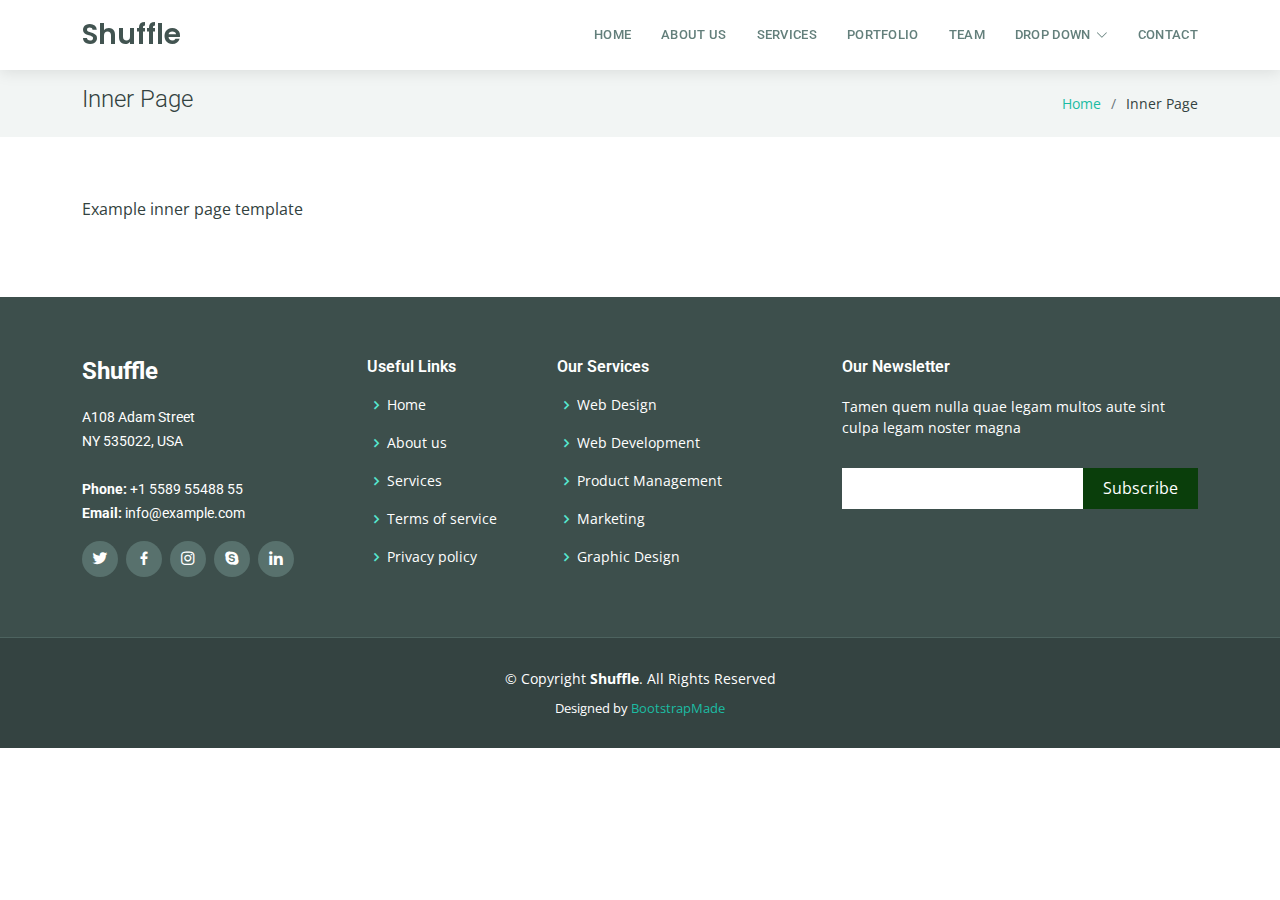
<file: inner-page.html>
<!DOCTYPE html>
<html lang="en">

<head>
  <meta charset="utf-8">
  <meta content="width=device-width, initial-scale=1.0" name="viewport">

  <title>Inner Page - Shufle Bootstrap Template</title>
  <meta content="" name="description">
  <meta content="" name="keywords">

  <!-- Favicons -->
  <link href="assets/img/favicon.png" rel="icon">
  <link href="assets/img/apple-touch-icon.png" rel="apple-touch-icon">

  <!-- Google Fonts -->
  <link href="https://fonts.googleapis.com/css?family=Open+Sans:300,300i,400,400i,600,600i,700,700i|Roboto:300,300i,400,400i,500,500i,700,700i|Poppins:300,300i,400,400i,500,500i,600,600i,700,700i" rel="stylesheet">

  <!-- Vendor CSS Files -->
  <link href="assets/vendor/animate.css/animate.min.css" rel="stylesheet">
  <link href="assets/vendor/bootstrap/css/bootstrap.min.css" rel="stylesheet">
  <link href="assets/vendor/bootstrap-icons/bootstrap-icons.css" rel="stylesheet">
  <link href="assets/vendor/boxicons/css/boxicons.min.css" rel="stylesheet">
  <link href="assets/vendor/glightbox/css/glightbox.min.css" rel="stylesheet">
  <link href="assets/vendor/swiper/swiper-bundle.min.css" rel="stylesheet">

  <!-- Template Main CSS File -->
  <link href="assets/css/style.css" rel="stylesheet">

  <!-- =======================================================
  * Template Name: Shuffle - v4.7.0
  * Template URL: https://bootstrapmade.com/bootstrap-3-one-page-template-free-shuffle/
  * Author: BootstrapMade.com
  * License: https://bootstrapmade.com/license/
  ======================================================== -->
</head>

<body>

  <!-- ======= Header ======= -->
  <header id="header" class="d-flex align-items-center">
    <div class="container d-flex align-items-center justify-content-between">

      <div class="logo">
        <h1 class="text-light"><a href="index.html"><span>Shuffle</span></a></h1>
        <!-- Uncomment below if you prefer to use an image logo -->
        <!-- <a href="index.html"><img src="assets/img/logo.png" alt="" class="img-fluid"></a>-->
      </div>

      <nav id="navbar" class="navbar">
        <ul>
          <li><a class="nav-link scrollto " href="#hero">Home</a></li>
          <li><a class="nav-link scrollto" href="#about">About Us</a></li>
          <li><a class="nav-link scrollto" href="#services">Services</a></li>
          <li><a class="nav-link scrollto" href="#portfolio">Portfolio</a></li>
          <li><a class="nav-link scrollto" href="#team">Team</a></li>
          <li class="dropdown"><a href="#"><span>Drop Down</span> <i class="bi bi-chevron-down"></i></a>
            <ul>
              <li><a href="#">Drop Down 1</a></li>
              <li class="dropdown"><a href="#"><span>Deep Drop Down</span> <i class="bi bi-chevron-right"></i></a>
                <ul>
                  <li><a href="#">Deep Drop Down 1</a></li>
                  <li><a href="#">Deep Drop Down 2</a></li>
                  <li><a href="#">Deep Drop Down 3</a></li>
                  <li><a href="#">Deep Drop Down 4</a></li>
                  <li><a href="#">Deep Drop Down 5</a></li>
                </ul>
              </li>
              <li><a href="#">Drop Down 2</a></li>
              <li><a href="#">Drop Down 3</a></li>
              <li><a href="#">Drop Down 4</a></li>
            </ul>
          </li>
          <li><a class="nav-link scrollto" href="#contact">Contact</a></li>
        </ul>
        <i class="bi bi-list mobile-nav-toggle"></i>
      </nav><!-- .navbar -->

    </div>
  </header><!-- End Header -->

  <main id="main">

    <!-- ======= Breadcrumbs Section ======= -->
    <section class="breadcrumbs">
      <div class="container">

        <div class="d-flex justify-content-between align-items-center">
          <h2>Inner Page</h2>
          <ol>
            <li><a href="index.html">Home</a></li>
            <li>Inner Page</li>
          </ol>
        </div>

      </div>
    </section><!-- End Breadcrumbs Section -->

    <section class="inner-page">
      <div class="container">
        <p>
          Example inner page template
        </p>
      </div>
    </section>

  </main><!-- End #main -->

  <!-- ======= Footer ======= -->
  <footer id="footer">
    <div class="footer-top">
      <div class="container">
        <div class="row">

          <div class="col-lg-3 col-md-6 footer-info">
            <h3>Shuffle</h3>
            <p>
              A108 Adam Street <br>
              NY 535022, USA<br><br>
              <strong>Phone:</strong> +1 5589 55488 55<br>
              <strong>Email:</strong> info@example.com<br>
            </p>
            <div class="social-links mt-3">
              <a href="#" class="twitter"><i class="bx bxl-twitter"></i></a>
              <a href="#" class="facebook"><i class="bx bxl-facebook"></i></a>
              <a href="#" class="instagram"><i class="bx bxl-instagram"></i></a>
              <a href="#" class="google-plus"><i class="bx bxl-skype"></i></a>
              <a href="#" class="linkedin"><i class="bx bxl-linkedin"></i></a>
            </div>
          </div>

          <div class="col-lg-2 col-md-6 footer-links">
            <h4>Useful Links</h4>
            <ul>
              <li><i class="bx bx-chevron-right"></i> <a href="#">Home</a></li>
              <li><i class="bx bx-chevron-right"></i> <a href="#">About us</a></li>
              <li><i class="bx bx-chevron-right"></i> <a href="#">Services</a></li>
              <li><i class="bx bx-chevron-right"></i> <a href="#">Terms of service</a></li>
              <li><i class="bx bx-chevron-right"></i> <a href="#">Privacy policy</a></li>
            </ul>
          </div>

          <div class="col-lg-3 col-md-6 footer-links">
            <h4>Our Services</h4>
            <ul>
              <li><i class="bx bx-chevron-right"></i> <a href="#">Web Design</a></li>
              <li><i class="bx bx-chevron-right"></i> <a href="#">Web Development</a></li>
              <li><i class="bx bx-chevron-right"></i> <a href="#">Product Management</a></li>
              <li><i class="bx bx-chevron-right"></i> <a href="#">Marketing</a></li>
              <li><i class="bx bx-chevron-right"></i> <a href="#">Graphic Design</a></li>
            </ul>
          </div>

          <div class="col-lg-4 col-md-6 footer-newsletter">
            <h4>Our Newsletter</h4>
            <p>Tamen quem nulla quae legam multos aute sint culpa legam noster magna</p>
            <form action="" method="post">
              <input type="email" name="email"><input type="submit" value="Subscribe">
            </form>

          </div>

        </div>
      </div>
    </div>

    <div class="container">
      <div class="copyright">
        &copy; Copyright <strong><span>Shuffle</span></strong>. All Rights Reserved
      </div>
      <div class="credits">
        <!-- All the links in the footer should remain intact. -->
        <!-- You can delete the links only if you purchased the pro version. -->
        <!-- Licensing information: https://bootstrapmade.com/license/ -->
        <!-- Purchase the pro version with working PHP/AJAX contact form: https://bootstrapmade.com/bootstrap-3-one-page-template-free-shuffle/ -->
        Designed by <a href="https://bootstrapmade.com/">BootstrapMade</a>
      </div>
    </div>
  </footer><!-- End Footer -->

  <a href="#" class="back-to-top d-flex align-items-center justify-content-center"><i class="bi bi-arrow-up-short"></i></a>

  <!-- Vendor JS Files -->
  <script src="assets/vendor/purecounter/purecounter.js"></script>
  <script src="assets/vendor/bootstrap/js/bootstrap.bundle.min.js"></script>
  <script src="assets/vendor/glightbox/js/glightbox.min.js"></script>
  <script src="assets/vendor/isotope-layout/isotope.pkgd.min.js"></script>
  <script src="assets/vendor/swiper/swiper-bundle.min.js"></script>
  <script src="assets/vendor/waypoints/noframework.waypoints.js"></script>
  <script src="assets/vendor/php-email-form/validate.js"></script>

  <!-- Template Main JS File -->
  <script src="assets/js/main.js"></script>

</body>

</html>
</file>
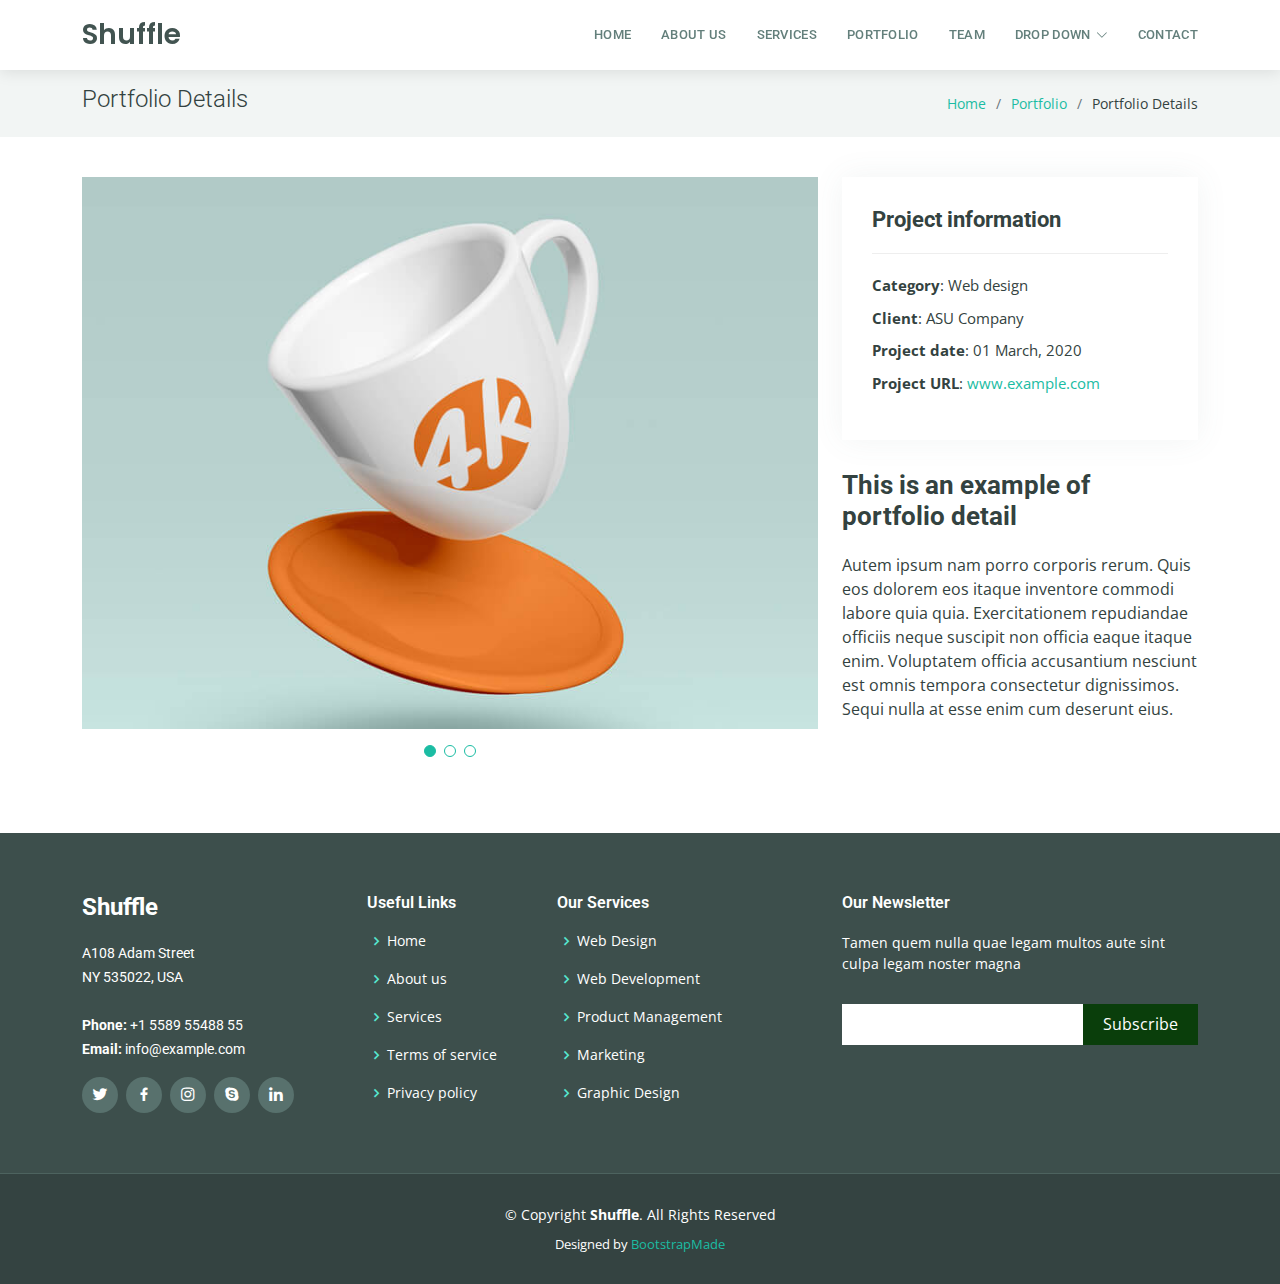
<file: portfolio-details.html>
<!DOCTYPE html>
<html lang="en">

<head>
  <meta charset="utf-8">
  <meta content="width=device-width, initial-scale=1.0" name="viewport">

  <title>Portfolio Details - Shufle Bootstrap Template</title>
  <meta content="" name="description">
  <meta content="" name="keywords">

  <!-- Favicons -->
  <link href="assets/img/favicon.png" rel="icon">
  <link href="assets/img/apple-touch-icon.png" rel="apple-touch-icon">

  <!-- Google Fonts -->
  <link href="https://fonts.googleapis.com/css?family=Open+Sans:300,300i,400,400i,600,600i,700,700i|Roboto:300,300i,400,400i,500,500i,700,700i|Poppins:300,300i,400,400i,500,500i,600,600i,700,700i" rel="stylesheet">

  <!-- Vendor CSS Files -->
  <link href="assets/vendor/animate.css/animate.min.css" rel="stylesheet">
  <link href="assets/vendor/bootstrap/css/bootstrap.min.css" rel="stylesheet">
  <link href="assets/vendor/bootstrap-icons/bootstrap-icons.css" rel="stylesheet">
  <link href="assets/vendor/boxicons/css/boxicons.min.css" rel="stylesheet">
  <link href="assets/vendor/glightbox/css/glightbox.min.css" rel="stylesheet">
  <link href="assets/vendor/swiper/swiper-bundle.min.css" rel="stylesheet">

  <!-- Template Main CSS File -->
  <link href="assets/css/style.css" rel="stylesheet">

  <!-- =======================================================
  * Template Name: Shuffle - v4.7.0
  * Template URL: https://bootstrapmade.com/bootstrap-3-one-page-template-free-shuffle/
  * Author: BootstrapMade.com
  * License: https://bootstrapmade.com/license/
  ======================================================== -->
</head>

<body>

  <!-- ======= Header ======= -->
  <header id="header" class="d-flex align-items-center">
    <div class="container d-flex align-items-center justify-content-between">

      <div class="logo">
        <h1 class="text-light"><a href="index.html"><span>Shuffle</span></a></h1>
        <!-- Uncomment below if you prefer to use an image logo -->
        <!-- <a href="index.html"><img src="assets/img/logo.png" alt="" class="img-fluid"></a>-->
      </div>

      <nav id="navbar" class="navbar">
        <ul>
          <li><a class="nav-link scrollto " href="#hero">Home</a></li>
          <li><a class="nav-link scrollto" href="#about">About Us</a></li>
          <li><a class="nav-link scrollto" href="#services">Services</a></li>
          <li><a class="nav-link scrollto" href="#portfolio">Portfolio</a></li>
          <li><a class="nav-link scrollto" href="#team">Team</a></li>
          <li class="dropdown"><a href="#"><span>Drop Down</span> <i class="bi bi-chevron-down"></i></a>
            <ul>
              <li><a href="#">Drop Down 1</a></li>
              <li class="dropdown"><a href="#"><span>Deep Drop Down</span> <i class="bi bi-chevron-right"></i></a>
                <ul>
                  <li><a href="#">Deep Drop Down 1</a></li>
                  <li><a href="#">Deep Drop Down 2</a></li>
                  <li><a href="#">Deep Drop Down 3</a></li>
                  <li><a href="#">Deep Drop Down 4</a></li>
                  <li><a href="#">Deep Drop Down 5</a></li>
                </ul>
              </li>
              <li><a href="#">Drop Down 2</a></li>
              <li><a href="#">Drop Down 3</a></li>
              <li><a href="#">Drop Down 4</a></li>
            </ul>
          </li>
          <li><a class="nav-link scrollto" href="#contact">Contact</a></li>
        </ul>
        <i class="bi bi-list mobile-nav-toggle"></i>
      </nav><!-- .navbar -->

    </div>
  </header><!-- End Header -->

  <main id="main">

    <!-- ======= Breadcrumbs Section ======= -->
    <section class="breadcrumbs">
      <div class="container">

        <div class="d-flex justify-content-between align-items-center">
          <h2>Portfolio Details</h2>
          <ol>
            <li><a href="index.html">Home</a></li>
            <li><a href="portfolio.html">Portfolio</a></li>
            <li>Portfolio Details</li>
          </ol>
        </div>

      </div>
    </section><!-- Breadcrumbs Section -->

    <!-- ======= Portfolio Details Section ======= -->
    <section id="portfolio-details" class="portfolio-details">
      <div class="container">

        <div class="row gy-4">

          <div class="col-lg-8">
            <div class="portfolio-details-slider swiper">
              <div class="swiper-wrapper align-items-center">

                <div class="swiper-slide">
                  <img src="assets/img/portfolio/portfolio-1.jpg" alt="">
                </div>

                <div class="swiper-slide">
                  <img src="assets/img/portfolio/portfolio-2.jpg" alt="">
                </div>

                <div class="swiper-slide">
                  <img src="assets/img/portfolio/portfolio-3.jpg" alt="">
                </div>

              </div>
              <div class="swiper-pagination"></div>
            </div>
          </div>

          <div class="col-lg-4">
            <div class="portfolio-info">
              <h3>Project information</h3>
              <ul>
                <li><strong>Category</strong>: Web design</li>
                <li><strong>Client</strong>: ASU Company</li>
                <li><strong>Project date</strong>: 01 March, 2020</li>
                <li><strong>Project URL</strong>: <a href="#">www.example.com</a></li>
              </ul>
            </div>
            <div class="portfolio-description">
              <h2>This is an example of portfolio detail</h2>
              <p>
                Autem ipsum nam porro corporis rerum. Quis eos dolorem eos itaque inventore commodi labore quia quia. Exercitationem repudiandae officiis neque suscipit non officia eaque itaque enim. Voluptatem officia accusantium nesciunt est omnis tempora consectetur dignissimos. Sequi nulla at esse enim cum deserunt eius.
              </p>
            </div>
          </div>

        </div>

      </div>
    </section><!-- End Portfolio Details Section -->

  </main><!-- End #main -->

  <!-- ======= Footer ======= -->
  <footer id="footer">
    <div class="footer-top">
      <div class="container">
        <div class="row">

          <div class="col-lg-3 col-md-6 footer-info">
            <h3>Shuffle</h3>
            <p>
              A108 Adam Street <br>
              NY 535022, USA<br><br>
              <strong>Phone:</strong> +1 5589 55488 55<br>
              <strong>Email:</strong> info@example.com<br>
            </p>
            <div class="social-links mt-3">
              <a href="#" class="twitter"><i class="bx bxl-twitter"></i></a>
              <a href="#" class="facebook"><i class="bx bxl-facebook"></i></a>
              <a href="#" class="instagram"><i class="bx bxl-instagram"></i></a>
              <a href="#" class="google-plus"><i class="bx bxl-skype"></i></a>
              <a href="#" class="linkedin"><i class="bx bxl-linkedin"></i></a>
            </div>
          </div>

          <div class="col-lg-2 col-md-6 footer-links">
            <h4>Useful Links</h4>
            <ul>
              <li><i class="bx bx-chevron-right"></i> <a href="#">Home</a></li>
              <li><i class="bx bx-chevron-right"></i> <a href="#">About us</a></li>
              <li><i class="bx bx-chevron-right"></i> <a href="#">Services</a></li>
              <li><i class="bx bx-chevron-right"></i> <a href="#">Terms of service</a></li>
              <li><i class="bx bx-chevron-right"></i> <a href="#">Privacy policy</a></li>
            </ul>
          </div>

          <div class="col-lg-3 col-md-6 footer-links">
            <h4>Our Services</h4>
            <ul>
              <li><i class="bx bx-chevron-right"></i> <a href="#">Web Design</a></li>
              <li><i class="bx bx-chevron-right"></i> <a href="#">Web Development</a></li>
              <li><i class="bx bx-chevron-right"></i> <a href="#">Product Management</a></li>
              <li><i class="bx bx-chevron-right"></i> <a href="#">Marketing</a></li>
              <li><i class="bx bx-chevron-right"></i> <a href="#">Graphic Design</a></li>
            </ul>
          </div>

          <div class="col-lg-4 col-md-6 footer-newsletter">
            <h4>Our Newsletter</h4>
            <p>Tamen quem nulla quae legam multos aute sint culpa legam noster magna</p>
            <form action="" method="post">
              <input type="email" name="email"><input type="submit" value="Subscribe">
            </form>

          </div>

        </div>
      </div>
    </div>

    <div class="container">
      <div class="copyright">
        &copy; Copyright <strong><span>Shuffle</span></strong>. All Rights Reserved
      </div>
      <div class="credits">
        <!-- All the links in the footer should remain intact. -->
        <!-- You can delete the links only if you purchased the pro version. -->
        <!-- Licensing information: https://bootstrapmade.com/license/ -->
        <!-- Purchase the pro version with working PHP/AJAX contact form: https://bootstrapmade.com/bootstrap-3-one-page-template-free-shuffle/ -->
        Designed by <a href="https://bootstrapmade.com/">BootstrapMade</a>
      </div>
    </div>
  </footer><!-- End Footer -->

  <a href="#" class="back-to-top d-flex align-items-center justify-content-center"><i class="bi bi-arrow-up-short"></i></a>

  <!-- Vendor JS Files -->
  <script src="assets/vendor/purecounter/purecounter.js"></script>
  <script src="assets/vendor/bootstrap/js/bootstrap.bundle.min.js"></script>
  <script src="assets/vendor/glightbox/js/glightbox.min.js"></script>
  <script src="assets/vendor/isotope-layout/isotope.pkgd.min.js"></script>
  <script src="assets/vendor/swiper/swiper-bundle.min.js"></script>
  <script src="assets/vendor/waypoints/noframework.waypoints.js"></script>
  <script src="assets/vendor/php-email-form/validate.js"></script>

  <!-- Template Main JS File -->
  <script src="assets/js/main.js"></script>

</body>

</html>
</file>
<file: assets/css/style.css>
/**
* Template Name: Shuffle - v4.7.0
* Template URL: https://bootstrapmade.com/bootstrap-3-one-page-template-free-shuffle/
* Author: BootstrapMade.com
* License: https://bootstrapmade.com/license/
*/

/*--------------------------------------------------------------
# General
--------------------------------------------------------------*/
body {
  font-family: "Open Sans", sans-serif;
  color: #334240;
}

a {
  text-decoration: none;
  color: #1bbca3;
}

a:hover {
  color: #2ae0c4;
  text-decoration: none;
}

h1, h2, h3, h4, h5, h6 {
  font-family: "Roboto", sans-serif;
}

/*--------------------------------------------------------------
# Back to top button
--------------------------------------------------------------*/
.back-to-top {
  position: fixed;
  visibility: hidden;
  opacity: 0;
  right: 15px;
  bottom: 15px;
  z-index: 99999;
  background: #0a3e0b;
  width: 40px;
  height: 40px;
  border-radius: 4px;
  transition: all 0.4s;
}
.back-to-top i {
  font-size: 24px;
  color: #fff;
  line-height: 0;
}
.back-to-top:hover {
  background: #0a3e0b;
  color: #fff;
}
.back-to-top.active {
  visibility: visible;
  opacity: 1;
}

/*--------------------------------------------------------------
# Header
--------------------------------------------------------------*/
#header {
  height: 70px;
  z-index: 997;
  transition: all 0.5s;
  background: #fff;
  box-shadow: 0px 2px 15px rgba(0, 0, 0, 0.1);
}
#header .logo h1 {
  font-size: 28px;
  margin: 0;
  padding: 10px 0;
  line-height: 1;
  font-weight: 400;
}
#header .logo h1 a, #header .logo h1 a:hover {
  color: #425451;
  text-decoration: none;
  font-family: "Poppins", sans-serif;
  font-weight: 600;
}
#header .logo img {
  padding: 0;
  margin: 0;
  max-height: 40px;
}

.scrolled-offset {
  margin-top: 70px;
}

/*--------------------------------------------------------------
# Navigation Menu
--------------------------------------------------------------*/
/**
* Desktop Navigation 
*/
.navbar {
  padding: 0;
}
.navbar ul {
  margin: 0;
  padding: 0;
  display: flex;
  list-style: none;
  align-items: center;
}
.navbar li {
  position: relative;
}
.navbar a, .navbar a:focus {
  display: flex;
  align-items: center;
  justify-content: space-between;
  padding: 10px 0 10px 30px;
  font-family: "Roboto", sans-serif;
  font-size: 13px;
  font-weight: 500;
  color: #637f7b;
  white-space: nowrap;
  transition: 0.3s;
  letter-spacing: 0.3px;
  text-transform: uppercase;
}
.navbar a i, .navbar a:focus i {
  font-size: 12px;
  line-height: 0;
  margin-left: 5px;
}
.navbar a:hover, .navbar .active, .navbar .active:focus, .navbar li:hover > a {
  color: #0a3e0b;
}
.navbar .getstarted, .navbar .getstarted:focus {
  background: #0a3e0b;
  padding: 8px 20px;
  margin-left: 30px;
  border-radius: 4px;
  color: #fff;
}
.navbar .getstarted:hover, .navbar .getstarted:focus:hover {
  color: #fff;
  background: #0a3e0b;
}
.navbar .dropdown ul {
  display: block;
  position: absolute;
  left: 14px;
  top: calc(100% + 30px);
  margin: 0;
  padding: 10px 0;
  z-index: 99;
  opacity: 0;
  visibility: hidden;
  background: #fff;
  box-shadow: 0px 0px 30px rgba(127, 137, 161, 0.25);
  transition: 0.3s;
}
.navbar .dropdown ul li {
  min-width: 200px;
}
.navbar .dropdown ul a {
  padding: 10px 20px;
  font-size: 13px;
  font-weight: 500;
  text-transform: none;
}
.navbar .dropdown ul a i {
  font-size: 12px;
}
.navbar .dropdown ul a:hover, .navbar .dropdown ul .active:hover, .navbar .dropdown ul li:hover > a {
  color: #1bbca3;
}
.navbar .dropdown:hover > ul {
  opacity: 1;
  top: 100%;
  visibility: visible;
}
.navbar .dropdown .dropdown ul {
  top: 0;
  left: calc(100% - 30px);
  visibility: hidden;
}
.navbar .dropdown .dropdown:hover > ul {
  opacity: 1;
  top: 0;
  left: 100%;
  visibility: visible;
}
@media (max-width: 1366px) {
  .navbar .dropdown .dropdown ul {
    left: -90%;
  }
  .navbar .dropdown .dropdown:hover > ul {
    left: -100%;
  }
}

/**
* Mobile Navigation 
*/
.mobile-nav-toggle {
  color: #58716d;
  font-size: 28px;
  cursor: pointer;
  display: none;
  line-height: 0;
  transition: 0.5s;
}
.mobile-nav-toggle.bi-x {
  color: #fff;
}

@media (max-width: 991px) {
  .mobile-nav-toggle {
    display: block;
  }

  .navbar ul {
    display: none;
  }
}
.navbar-mobile {
  position: fixed;
  overflow: hidden;
  top: 0;
  right: 0;
  left: 0;
  bottom: 0;
  background: rgba(21, 27, 26, 0.8);
  transition: 0.3s;
  z-index: 999;
}
.navbar-mobile .mobile-nav-toggle {
  position: absolute;
  top: 15px;
  right: 15px;
}
.navbar-mobile ul {
  display: block;
  position: absolute;
  top: 55px;
  right: 15px;
  bottom: 15px;
  left: 15px;
  padding: 10px 0;
  background-color: #fff;
  overflow-y: auto;
  transition: 0.3s;
}
.navbar-mobile a, .navbar-mobile a:focus {
  padding: 10px 20px;
  font-size: 15px;
  color: #58716d;
}
.navbar-mobile a:hover, .navbar-mobile .active, .navbar-mobile li:hover > a {
  color: #1bbca3;
}
.navbar-mobile .getstarted, .navbar-mobile .getstarted:focus {
  margin: 15px;
}
.navbar-mobile .dropdown ul {
  position: static;
  display: none;
  margin: 10px 20px;
  padding: 10px 0;
  z-index: 99;
  opacity: 1;
  visibility: visible;
  background: #fff;
  box-shadow: 0px 0px 30px rgba(127, 137, 161, 0.25);
}
.navbar-mobile .dropdown ul li {
  min-width: 200px;
}
.navbar-mobile .dropdown ul a {
  padding: 10px 20px;
}
.navbar-mobile .dropdown ul a i {
  font-size: 12px;
}
.navbar-mobile .dropdown ul a:hover, .navbar-mobile .dropdown ul .active:hover, .navbar-mobile .dropdown ul li:hover > a {
  color: #1bbca3;
}
.navbar-mobile .dropdown > .dropdown-active {
  display: block;
}

/*--------------------------------------------------------------
# Hero Section
--------------------------------------------------------------*/
#hero {
  width: 100%;
  height: 100vh;
  background-color: #0a3e0b;
  overflow: hidden;
  padding: 0;
}
#hero .carousel-item {
  width: 100%;
  height: 100vh;
  background-size: cover;
  background-position: center;
  background-repeat: no-repeat;
}
#hero .carousel-item::before {
  content: "";
  background-color: #0a3e0b;
  position: absolute;
  height: 100vh;
  width: 100%;
  top: 0;
  right: 0;
  left: 0;
  bottom: 0;
}
#hero .carousel-container {
  display: flex;
  justify-content: center;
  align-items: center;
  position: absolute;
  bottom: 0;
  top: 0;
  left: 0;
  right: 0;
}
#hero .carousel-content {
  text-align: center;
}
#hero h2 {
  color: #fff;
  margin-bottom: 30px;
  font-size: 48px;
  font-weight: 700;
}
#hero p {
  width: 80%;
  -webkit-animation-delay: 0.4s;
  animation-delay: 0.4s;
  margin: 0 auto 30px auto;
  color: #fff;
}
#hero .carousel-inner .carousel-item {
  transition-property: opacity;
  background-position: center top;
}
#hero .carousel-inner .carousel-item,
#hero .carousel-inner .active.carousel-item-start,
#hero .carousel-inner .active.carousel-item-end {
  opacity: 0;
}
#hero .carousel-inner .active,
#hero .carousel-inner .carousel-item-next.carousel-item-start,
#hero .carousel-inner .carousel-item-prev.carousel-item-end {
  opacity: 1;
  transition: 0.5s;
}
#hero .carousel-inner .carousel-item-next,
#hero .carousel-inner .carousel-item-prev,
#hero .carousel-inner .active.carousel-item-start,
#hero .carousel-inner .active.carousel-item-end {
  left: 0;
  transform: translate3d(0, 0, 0);
}
#hero .carousel-control-prev, #hero .carousel-control-next {
  width: 10%;
}
#hero .carousel-control-next-icon, #hero .carousel-control-prev-icon {
  background: none;
  font-size: 48px;
  line-height: 1;
  width: auto;
  height: auto;
}
#hero .carousel-indicators li {
  cursor: pointer;
  opacity: 1;
}
#hero .carousel-indicators .active {
  background-color: #1bbca3;
}
#hero .btn-get-started {
  font-family: "Roboto", sans-serif;
  font-weight: 500;
  font-size: 14px;
  letter-spacing: 1px;
  display: inline-block;
  padding: 12px 32px;
  border-radius: 50px;
  transition: 0.5s;
  line-height: 1;
  margin: 10px;
  color: #fff;
  -webkit-animation-delay: 0.8s;
  animation-delay: 0.8s;
  border: 2px solid #0a3e0b;
}
#hero .btn-get-started:hover {
  background: #0a3e0b;
  color: #fff;
  text-decoration: none;
}
@media (max-width: 768px) {
  #hero h2 {
    font-size: 28px;
  }
}
@media (min-width: 1024px) {
  #hero p {
    width: 60%;
  }
  #hero .carousel-control-prev, #hero .carousel-control-next {
    width: 5%;
  }
}

/*--------------------------------------------------------------
# Sections General
--------------------------------------------------------------*/
section {
  padding: 60px 0;
}

.section-bg {
  background-color: #f2f5f4;
}

.section-title {
  text-align: center;
  padding-bottom: 30px;
}
.section-title h2 {
  font-size: 32px;
  font-weight: 700;
  text-transform: uppercase;
  margin-bottom: 20px;
  padding-bottom: 0;
  color: #4b605c;
}

.section-title p {
  margin-bottom: 0;
  color: #5f7c78;
}

/*--------------------------------------------------------------
# Breadcrumbs
--------------------------------------------------------------*/
.breadcrumbs {
  padding: 15px 0;
  background-color: #f2f5f4;
  min-height: 40px;
}
.breadcrumbs h2 {
  font-size: 24px;
  font-weight: 300;
}
.breadcrumbs ol {
  display: flex;
  flex-wrap: wrap;
  list-style: none;
  padding: 0;
  margin: 0;
  font-size: 14px;
}
.breadcrumbs ol li + li {
  padding-left: 10px;
}
.breadcrumbs ol li + li::before {
  display: inline-block;
  padding-right: 10px;
  color: #6c757d;
  content: "/";
}
@media (max-width: 768px) {
  .breadcrumbs .d-flex {
    display: block !important;
  }
  .breadcrumbs ol {
    display: block;
  }
  .breadcrumbs ol li {
    display: inline-block;
  }
}

/*--------------------------------------------------------------
# About Us
--------------------------------------------------------------*/
.about .content h3 {
  font-weight: 500;
  font-size: 24px;
  color: #58716d;
  font-family: "Poppins", sans-serif;
}
.about .content ul {
  list-style: none;
  padding: 0;
}
.about .content ul li {
  padding-bottom: 10px;
}
.about .content ul i {
  font-size: 20px;
  padding-right: 4px;
  color: #1bbca3;
}
.about .content p:last-child {
  margin-bottom: 0;
}
.about .progress {
  height: 50px;
  display: block;
  background: none;
}
.about .progress .skill {
  padding: 10px 0;
  margin: 0 0 6px 0;
  text-transform: uppercase;
  display: block;
  font-weight: 600;
  font-family: "Poppins", sans-serif;
  color: #58716d;
}
.about .progress .skill .val {
  float: right;
  font-style: normal;
}
.about .progress-bar-wrap {
  background: #e6eceb;
}
.about .progress-bar {
  width: 1px;
  height: 10px;
  transition: 0.9s;
  background-color: #1bbca3;
}

/*--------------------------------------------------------------
# Counts
--------------------------------------------------------------*/
.counts .count-box {
  box-shadow: -10px -5px 40px 0 rgba(0, 0, 0, 0.1);
  padding: 30px;
  width: 100%;
  background: #fff;
}
.counts .count-box i {
  display: block;
  font-size: 34px;
  color: #1bbca3;
  float: left;
  line-height: 0;
}
.counts .count-box span {
  font-size: 42px;
  line-height: 24px;
  display: block;
  font-weight: 700;
  color: #58716d;
  margin-left: 50px;
}
.counts .count-box p {
  padding: 30px 0 0 0;
  margin: 0;
  font-family: "Roboto", sans-serif;
  font-size: 14px;
}
.counts .count-box a {
  font-weight: 600;
  display: block;
  margin-top: 20px;
  color: #7c9995;
  font-size: 15px;
  font-family: "Poppins", sans-serif;
  transition: ease-in-out 0.3s;
}
.counts .count-box a:hover {
  color: #a7bbb8;
}

/*--------------------------------------------------------------
# Our Services
--------------------------------------------------------------*/
.services .icon-box {
  padding: 30px;
  position: relative;
  overflow: hidden;
  background: #fff;
  box-shadow: 0 0 29px 0 rgba(68, 88, 144, 0.12);
  transition: all 0.3s ease-in-out;
  border-radius: 8px;
  z-index: 1;
}
.services .icon-box::before {
  content: "";
  position: absolute;
  background: #c49e09;
  right: -60px;
  top: -40px;
  width: 100px;
  height: 100px;
  border-radius: 50px;
  transition: all 0.3s;
  z-index: -1;
}
.services .icon-box:hover::before {
  background: #0a3e0b;
  right: 0;
  top: 0;
  width: 100%;
  height: 100%;
  border-radius: 0px;
}
.services .icon {
  margin: 0 auto 20px auto;
  padding-top: 10px;
  display: inline-block;
  text-align: center;
  border-radius: 50%;
  width: 60px;
  height: 60px;
  background: #c49e09;
  transition: all 0.3s ease-in-out;
}
.services .icon i {
  font-size: 36px;
  line-height: 1;
  color: #fff;
}
.services .title {
  font-weight: 700;
  margin-bottom: 15px;
  font-size: 18px;
}
.services .title a {
  color: #425451;
}
.services .description {
  font-size: 15px;
  line-height: 28px;
  margin-bottom: 0;
}
.services .icon-box:hover .title a, .services .icon-box:hover .description {
  color: #fff;
}
.services .icon-box:hover .icon {
  background: #fff;
}
.services .icon-box:hover .icon i {
  color: #1bbca3;
}

/*--------------------------------------------------------------
# Cta
--------------------------------------------------------------*/
.cta {
  background: linear-gradient(rgba(66, 84, 81, 0.5), rgba(43, 56, 54, 0.5)), url("../img/cta-bg.jpg") fixed center center;
  background-size: cover;
  padding: 60px 0;
}
.cta h3 {
  color: #fff;
  font-size: 28px;
  font-weight: 700;
}
.cta p {
  color: #fff;
}
.cta .cta-btn {
  font-family: "Poppins", sans-serif;
  font-weight: 500;
  font-size: 16px;
  letter-spacing: 1px;
  display: inline-block;
  padding: 8px 28px;
  border-radius: 25px;
  transition: 0.5s;
  margin-top: 10px;
  border: 2px solid #0a3e0b;
  color: #fff;
}
.cta .cta-btn:hover {
  background: #0a3e0b;
  border: 2px solid #0a3e0b;
}

/*--------------------------------------------------------------
# More Services
--------------------------------------------------------------*/
.more-services img {
  border-radius: 0;
}
.more-services .card {
  border: 0;
  text-align: ceneter;
}
.more-services .card-body {
  -moz-text-align-last: center;
  text-align-last: center;
}
.more-services .card-title a {
  font-weight: 600;
  font-size: 18px;
  color: #334240;
  transition: ease-in-out 0.3s;
}
.more-services .card-title a:hover {
  color: #1bbca3;
}
.more-services .btn {
  border-radius: 50px;
  padding: 4px 30px 6px 30px;
  border: 2px solid #0a3e0b;
}
.more-services .btn:hover {
  color: #fff;
  background: #0a3e0b;
}

/*--------------------------------------------------------------
# Info Box
--------------------------------------------------------------*/
.info-box .content {
  padding: 60px 100px 0 100px;
}
.info-box .content h3 {
  font-weight: 400;
  font-size: 34px;
}
.info-box .content h4 {
  font-size: 20px;
  font-weight: 700;
  margin-top: 5px;
}
.info-box .content p {
  font-size: 15px;
  color: #6b8a86;
}
.info-box .img {
  background-size: cover;
  background-repeat: no-repeat;
  background-position: center center;
  min-height: 400px;
}
.info-box .accordion-list {
  padding: 0 100px 60px 100px;
}
.info-box .accordion-list ul {
  padding: 0;
  list-style: none;
}
.info-box .accordion-list li + li {
  margin-top: 15px;
}
.info-box .accordion-list li {
  padding: 20px;
  background: #f2f5f4;
  border-radius: 5px;
}
.info-box .accordion-list a {
  display: block;
  position: relative;
  font-family: "Poppins", sans-serif;
  font-size: 16px;
  line-height: 24px;
  font-weight: 500;
  padding-right: 30px;
  outline: none;
  transition: ease-in-out 0.3s;
  cursor: pointer;
}
.info-box .accordion-list a:hover {
  color: #1bbca3;
}
.info-box .accordion-list span {
  color: #e83e8c;
  font-weight: 600;
  font-size: 18px;
  padding-right: 10px;
}
.info-box .accordion-list i {
  font-size: 24px;
  position: absolute;
  right: 0;
  top: 0;
}
.info-box .accordion-list p {
  margin-bottom: 0;
  padding: 10px 0 0 0;
}
.info-box .accordion-list .icon-show {
  display: none;
}
.info-box .accordion-list a.collapsed {
  color: #343a40;
}
.info-box .accordion-list a.collapsed:hover {
  color: #1bbca3;
}
.info-box .accordion-list a.collapsed .icon-show {
  display: inline-block;
}
.info-box .accordion-list a.collapsed .icon-close {
  display: none;
}
@media (max-width: 1024px) {
  .info-box .content, .info-box .accordion-list {
    padding-left: 0;
    padding-right: 0;
  }
}
@media (max-width: 992px) {
  .info-box {
    /* img {
      padding-top: 30px;
    } */
  }
  .info-box .content {
    padding-top: 30px;
  }
  .info-box .accordion-list {
    padding-bottom: 30px;
  }
}

/*--------------------------------------------------------------
# Our Portfolio
--------------------------------------------------------------*/
.portfolio .portfolio-item {
  margin-bottom: 30px;
}
.portfolio #portfolio-flters {
  padding: 0;
  margin: 0 auto 35px auto;
  list-style: none;
  text-align: center;
  background: #fff;
  border-radius: 50px;
  padding: 2px 15px;
}
.portfolio #portfolio-flters li {
  cursor: pointer;
  display: inline-block;
  padding: 10px 15px 8px 15px;
  font-size: 14px;
  font-weight: 600;
  line-height: 1;
  text-transform: uppercase;
  color: #334240;
  margin-bottom: 5px;
  transition: all 0.3s ease-in-out;
}
.portfolio #portfolio-flters li:hover, .portfolio #portfolio-flters li.filter-active {
  color: #1bbca3;
}
.portfolio #portfolio-flters li:last-child {
  margin-right: 0;
}
.portfolio .portfolio-wrap {
  transition: 0.3s;
  position: relative;
  overflow: hidden;
  z-index: 1;
}
.portfolio .portfolio-wrap::before {
  content: "";
  background: rgba(88, 113, 109, 0.6);
  position: absolute;
  left: 30px;
  right: 30px;
  top: 30px;
  bottom: 30px;
  transition: all ease-in-out 0.3s;
  z-index: 2;
  opacity: 0;
}
.portfolio .portfolio-wrap .portfolio-info {
  opacity: 0;
  position: absolute;
  top: 10%;
  left: 0;
  right: 0;
  text-align: center;
  z-index: 3;
  transition: all ease-in-out 0.3s;
}
.portfolio .portfolio-wrap .portfolio-info h4 {
  font-size: 20px;
  color: #fff;
  font-weight: 600;
}
.portfolio .portfolio-wrap .portfolio-info p {
  color: #ffffff;
  font-size: 14px;
  text-transform: uppercase;
}
.portfolio .portfolio-wrap .portfolio-links {
  opacity: 0;
  left: 0;
  right: 0;
  bottom: 10%;
  text-align: center;
  z-index: 3;
  position: absolute;
  transition: all ease-in-out 0.3s;
}
.portfolio .portfolio-wrap .portfolio-links a {
  color: #fff;
  margin: 0 2px;
  font-size: 28px;
  display: inline-block;
  transition: 0.3s;
}
.portfolio .portfolio-wrap .portfolio-links a:hover {
  color: #56e7d0;
}
.portfolio .portfolio-wrap:hover::before {
  top: 0;
  left: 0;
  right: 0;
  bottom: 0;
  opacity: 1;
}
.portfolio .portfolio-wrap:hover .portfolio-info {
  opacity: 1;
  top: calc(50% - 48px);
}
.portfolio .portfolio-wrap:hover .portfolio-links {
  opacity: 1;
  bottom: calc(50% - 50px);
}

/*--------------------------------------------------------------
# Portfolio Details
--------------------------------------------------------------*/
.portfolio-details {
  padding-top: 40px;
}
.portfolio-details .portfolio-details-slider img {
  width: 100%;
}
.portfolio-details .portfolio-details-slider .swiper-pagination {
  margin-top: 20px;
  position: relative;
}
.portfolio-details .portfolio-details-slider .swiper-pagination .swiper-pagination-bullet {
  width: 12px;
  height: 12px;
  background-color: #fff;
  opacity: 1;
  border: 1px solid #1bbca3;
}
.portfolio-details .portfolio-details-slider .swiper-pagination .swiper-pagination-bullet-active {
  background-color: #1bbca3;
}
.portfolio-details .portfolio-info {
  padding: 30px;
  box-shadow: 0px 0 30px rgba(88, 113, 109, 0.08);
}
.portfolio-details .portfolio-info h3 {
  font-size: 22px;
  font-weight: 700;
  margin-bottom: 20px;
  padding-bottom: 20px;
  border-bottom: 1px solid #eee;
}
.portfolio-details .portfolio-info ul {
  list-style: none;
  padding: 0;
  font-size: 15px;
}
.portfolio-details .portfolio-info ul li + li {
  margin-top: 10px;
}
.portfolio-details .portfolio-description {
  padding-top: 30px;
}
.portfolio-details .portfolio-description h2 {
  font-size: 26px;
  font-weight: 700;
  margin-bottom: 20px;
}
.portfolio-details .portfolio-description p {
  padding: 0;
}

/*--------------------------------------------------------------
# Our Team
--------------------------------------------------------------*/
.team {
  background: #fff;
  padding: 60px 0;
}
.team .member {
  text-align: center;
  margin-bottom: 20px;
  background: #343a40;
  position: relative;
  overflow: hidden;
}
.team .member .member-info {
  opacity: 0;
  position: absolute;
  bottom: 0;
  top: 0;
  left: 0;
  right: 0;
  transition: 0.2s;
}
.team .member .member-info-content {
  position: absolute;
  left: 0;
  right: 0;
  bottom: 10px;
  transition: bottom 0.4s;
}
.team .member .member-info-content h4 {
  font-weight: 700;
  margin-bottom: 2px;
  font-size: 18px;
  color: #fff;
}
.team .member .member-info-content span {
  font-style: italic;
  display: block;
  font-size: 13px;
  color: #fff;
}
.team .member .social {
  position: absolute;
  left: 0;
  bottom: -38px;
  right: 0;
  height: 48px;
  transition: bottom ease-in-out 0.4s;
  text-align: center;
}
.team .member .social a {
  transition: color 0.3s;
  color: #fff;
  margin: 0 10px;
  display: inline-block;
}
.team .member .social a:hover {
  color: #1bbca3;
}
.team .member .social i {
  font-size: 18px;
  margin: 0 2px;
}
.team .member:hover .member-info {
  background: linear-gradient(0deg, rgba(0, 0, 0, 0.9) 0%, rgba(0, 0, 0, 0.8) 20%, rgba(0, 212, 255, 0) 100%);
  opacity: 1;
  transition: 0.4s;
}
.team .member:hover .member-info-content {
  bottom: 60px;
  transition: bottom 0.4s;
}
.team .member:hover .social {
  bottom: 0;
  transition: bottom ease-in-out 0.4s;
}

/*--------------------------------------------------------------
# Contact Us
--------------------------------------------------------------*/
.contact .infos {
  position: relative;
  z-index: 2;
}
.contact .info {
  padding: 60px;
  background: #fff;
  color: #334240;
  text-align: center;
  box-shadow: -5px -5px 40px 0 rgba(0, 0, 0, 0.1);
}
.contact .info i {
  font-size: 48px;
  color: #56e7d0;
  margin-bottom: 15px;
}
.contact .info h4 {
  padding: 0;
  margin: 0 0 10px 0;
  font-size: 16px;
  font-weight: 600;
  text-transform: uppercase;
  font-family: "Poppins", sans-serif;
}
.contact .info p {
  font-size: 15px;
}
.contact .info-bg {
  background: white;
}
.contact .contact-form-wrap {
  box-shadow: 10px -5px 40px 0 rgba(0, 0, 0, 0.1);
  background: #fff;
  position: relative;
  z-index: 1;
  padding: 30px;
}
.contact .php-email-form {
  width: 100%;
}
.contact .php-email-form .error-message {
  display: none;
  color: #fff;
  background: #ed3c0d;
  text-align: left;
  padding: 15px;
  font-weight: 600;
}
.contact .php-email-form .error-message br + br {
  margin-top: 25px;
}
.contact .php-email-form .sent-message {
  display: none;
  color: #fff;
  background: #18d26e;
  text-align: center;
  padding: 15px;
  font-weight: 600;
}
.contact .php-email-form .loading {
  display: none;
  background: #fff;
  text-align: center;
  padding: 15px;
}
.contact .php-email-form .loading:before {
  content: "";
  display: inline-block;
  border-radius: 50%;
  width: 24px;
  height: 24px;
  margin: 0 10px -6px 0;
  border: 3px solid #18d26e;
  border-top-color: #eee;
  -webkit-animation: animate-loading 1s linear infinite;
  animation: animate-loading 1s linear infinite;
}
.contact .php-email-form label {
  font-family: "Poppins", sans-serif;
  margin-bottom: 5px;
  color: #5f7c78;
}
.contact .php-email-form input, .contact .php-email-form textarea {
  border-radius: 0;
  box-shadow: none;
  font-size: 14px;
}
.contact .php-email-form input::focus, .contact .php-email-form textarea::focus {
  background-color: #1bbca3;
}
.contact .php-email-form input {
  padding: 10px 15px;
}
.contact .php-email-form textarea {
  padding: 12px 15px;
}
.contact .php-email-form button[type=submit] {
  background: #fff;
  border: 2px solid #0a3e0b;
  padding: 10px 24px;
  color: #0a3e0b;
  transition: 0.4s;
}
.contact .php-email-form button[type=submit]:hover {
  background: #0a3e0b;
  color: #fff;
}
@media (max-width: 1024px) {
  .contact .info {
    padding: 30px;
  }
}
@media (max-width: 768px) {
  .contact .php-email-form {
    padding: 15px 0 0 0;
  }
}
@-webkit-keyframes animate-loading {
  0% {
    transform: rotate(0deg);
  }
  100% {
    transform: rotate(360deg);
  }
}
@keyframes animate-loading {
  0% {
    transform: rotate(0deg);
  }
  100% {
    transform: rotate(360deg);
  }
}

/*--------------------------------------------------------------
# Footer
--------------------------------------------------------------*/
#footer {
  background: #344341;
  padding: 0 0 30px 0;
  color: #fff;
  font-size: 14px;
}
#footer .footer-top {
  background: #3d4f4c;
  border-bottom: 1px solid #4d635f;
  padding: 60px 0 30px 0;
}
#footer .footer-top .footer-info {
  margin-bottom: 30px;
}
#footer .footer-top .footer-info h3 {
  font-size: 24px;
  margin: 0 0 20px 0;
  padding: 2px 0 2px 0;
  line-height: 1;
  font-weight: 700;
}
#footer .footer-top .footer-info p {
  font-size: 14px;
  line-height: 24px;
  margin-bottom: 0;
  font-family: "Roboto", sans-serif;
  color: #fff;
}
#footer .footer-top .social-links a {
  font-size: 18px;
  display: inline-block;
  background: #58716d;
  color: #fff;
  line-height: 1;
  padding: 8px 0;
  margin-right: 4px;
  border-radius: 50%;
  text-align: center;
  width: 36px;
  height: 36px;
  transition: 0.3s;
}
#footer .footer-top .social-links a:hover {
  background: #1bbca3;
  color: #fff;
  text-decoration: none;
}
#footer .footer-top h4 {
  font-size: 16px;
  font-weight: 600;
  color: #fff;
  position: relative;
  padding-bottom: 12px;
}
#footer .footer-top .footer-links {
  margin-bottom: 30px;
}
#footer .footer-top .footer-links ul {
  list-style: none;
  padding: 0;
  margin: 0;
}
#footer .footer-top .footer-links ul i {
  padding-right: 2px;
  color: #56e7d0;
  font-size: 18px;
  line-height: 1;
}
#footer .footer-top .footer-links ul li {
  padding: 10px 0;
  display: flex;
  align-items: center;
}
#footer .footer-top .footer-links ul li:first-child {
  padding-top: 0;
}
#footer .footer-top .footer-links ul a {
  color: #fff;
  transition: 0.3s;
  display: inline-block;
  line-height: 1;
}
#footer .footer-top .footer-links ul a:hover {
  color: #40e4ca;
}
#footer .footer-top .footer-newsletter form {
  margin-top: 30px;
  background: #fff;
  padding: 6px 10px;
  position: relative;
  border-radius: 4;
}
#footer .footer-top .footer-newsletter form input[type=email] {
  border: 0;
  padding: 4px;
  width: calc(100% - 110px);
}
#footer .footer-top .footer-newsletter form input[type=submit] {
  position: absolute;
  top: 0;
  right: 0;
  bottom: 0;
  border: 0;
  background: none;
  font-size: 16px;
  padding: 0 20px;
  background: #0a3e0b;
  color: #fff;
  transition: 0.3s;
  border-radius: 4;
}
#footer .footer-top .footer-newsletter form input[type=submit]:hover {
  background: #0a3e0b;
}
#footer .copyright {
  text-align: center;
  padding-top: 30px;
}
#footer .credits {
  padding-top: 10px;
  text-align: center;
  font-size: 13px;
  color: #fff;
}
</file>
